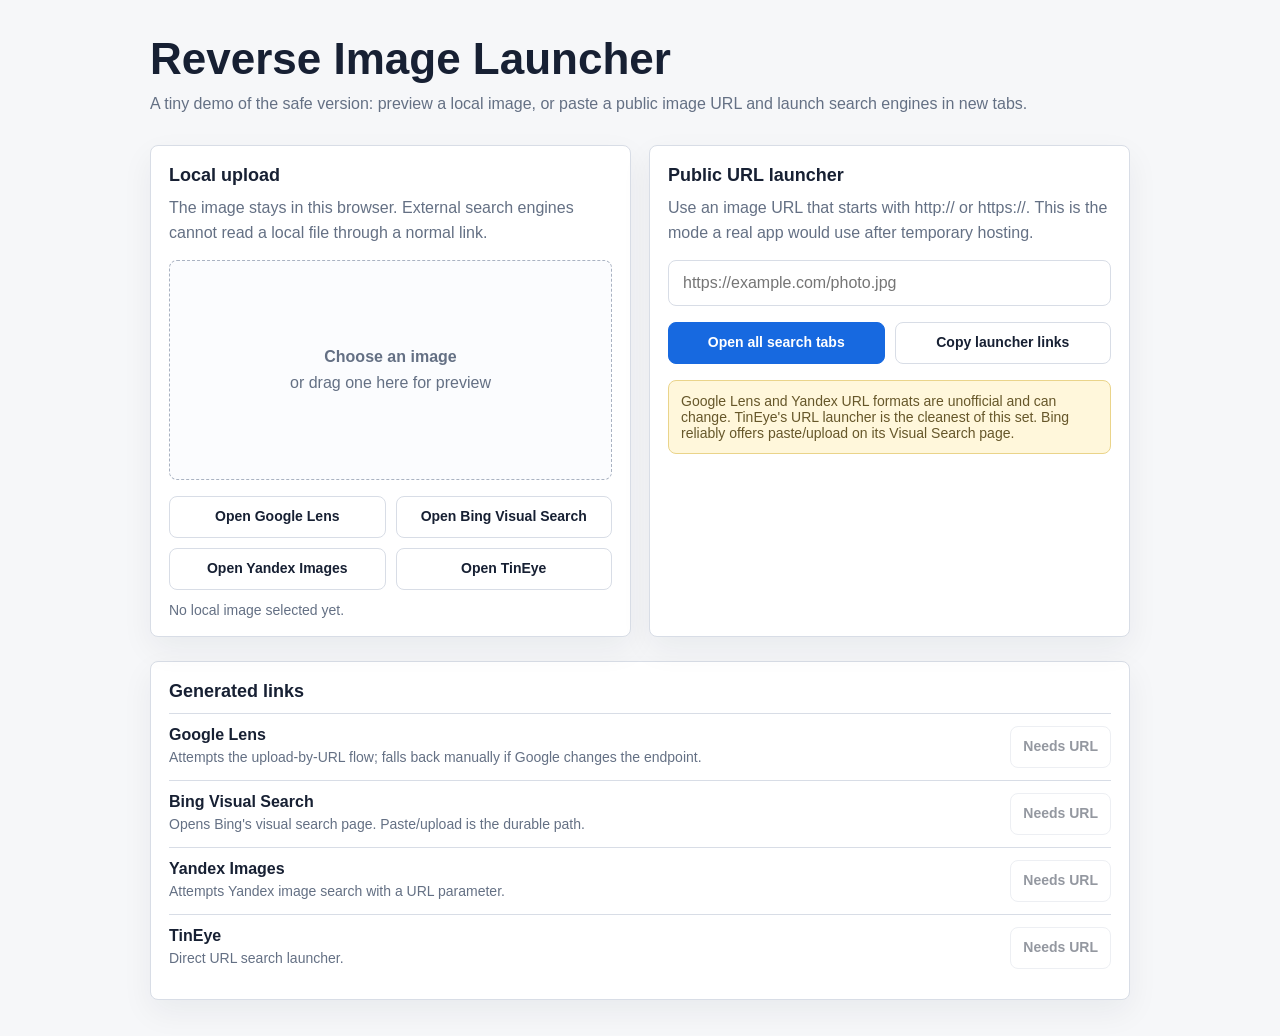
<file: demos/reverse-image-launcher.html>
<!doctype html>
<html lang="en">
<head>
  <meta charset="utf-8">
  <meta name="viewport" content="width=device-width, initial-scale=1">
  <title>Reverse Image Launcher Demo</title>
  <style>
    :root {
      color-scheme: light;
      --bg: #f6f7f9;
      --panel: #ffffff;
      --text: #172033;
      --muted: #647084;
      --border: #d8dde6;
      --accent: #1769e0;
      --accent-dark: #0f54b8;
      --warning-bg: #fff7db;
      --warning-border: #ead48a;
    }

    * {
      box-sizing: border-box;
    }

    body {
      margin: 0;
      min-height: 100vh;
      font-family: -apple-system, BlinkMacSystemFont, "Segoe UI", sans-serif;
      background: var(--bg);
      color: var(--text);
    }

    main {
      width: min(980px, calc(100% - 32px));
      margin: 0 auto;
      padding: 36px 0;
    }

    h1 {
      margin: 0 0 10px;
      font-size: clamp(28px, 4vw, 44px);
      line-height: 1.05;
      letter-spacing: 0;
    }

    p {
      margin: 0;
      color: var(--muted);
      line-height: 1.55;
    }

    .grid {
      display: grid;
      grid-template-columns: repeat(2, minmax(0, 1fr));
      gap: 18px;
      margin-top: 28px;
    }

    .panel {
      background: var(--panel);
      border: 1px solid var(--border);
      border-radius: 8px;
      padding: 18px;
      box-shadow: 0 12px 32px rgba(23, 32, 51, 0.06);
    }

    .panel h2 {
      margin: 0 0 10px;
      font-size: 18px;
      line-height: 1.25;
    }

    .drop {
      display: grid;
      place-items: center;
      min-height: 220px;
      margin-top: 14px;
      border: 1px dashed #aab3c2;
      border-radius: 8px;
      background: #fbfcfe;
      overflow: hidden;
      text-align: center;
    }

    .drop.has-image {
      border-style: solid;
      background: #101827;
    }

    .drop img {
      max-width: 100%;
      max-height: 340px;
      display: block;
    }

    .drop label {
      display: grid;
      gap: 8px;
      cursor: pointer;
      padding: 28px;
      color: var(--muted);
    }

    input[type="file"] {
      position: absolute;
      inline-size: 1px;
      block-size: 1px;
      opacity: 0;
      pointer-events: none;
    }

    input[type="url"] {
      width: 100%;
      margin-top: 14px;
      border: 1px solid var(--border);
      border-radius: 8px;
      padding: 13px 14px;
      font: inherit;
      color: var(--text);
      background: #fff;
    }

    input[type="url"]:focus {
      outline: 3px solid rgba(23, 105, 224, 0.18);
      border-color: var(--accent);
    }

    .buttons {
      display: grid;
      grid-template-columns: repeat(2, minmax(0, 1fr));
      gap: 10px;
      margin-top: 16px;
    }

    button, a.button {
      display: inline-flex;
      align-items: center;
      justify-content: center;
      min-height: 42px;
      border: 1px solid var(--border);
      border-radius: 8px;
      padding: 10px 12px;
      font: 700 14px/1.1 -apple-system, BlinkMacSystemFont, "Segoe UI", sans-serif;
      color: var(--text);
      background: #fff;
      text-decoration: none;
      cursor: pointer;
    }

    button.primary {
      color: #fff;
      border-color: var(--accent);
      background: var(--accent);
    }

    button.primary:hover {
      background: var(--accent-dark);
    }

    button:disabled {
      cursor: not-allowed;
      opacity: 0.46;
    }

    .note {
      margin-top: 16px;
      border: 1px solid var(--warning-border);
      border-radius: 8px;
      padding: 12px;
      background: var(--warning-bg);
      color: #66572a;
      font-size: 14px;
    }

    .status {
      margin-top: 12px;
      font-size: 14px;
      color: var(--muted);
    }

    .engines {
      margin-top: 24px;
    }

    .engine-row {
      display: grid;
      grid-template-columns: 1fr auto;
      gap: 12px;
      align-items: center;
      padding: 12px 0;
      border-top: 1px solid var(--border);
    }

    .engine-row strong {
      display: block;
      margin-bottom: 4px;
    }

    .engine-row span {
      display: block;
      color: var(--muted);
      font-size: 14px;
      line-height: 1.4;
    }

    @media (max-width: 760px) {
      main {
        width: min(100% - 24px, 980px);
        padding: 24px 0;
      }

      .grid {
        grid-template-columns: 1fr;
      }

      .buttons {
        grid-template-columns: 1fr;
      }

      .engine-row {
        grid-template-columns: 1fr;
      }
    }
  </style>
</head>
<body>
  <main>
    <h1>Reverse Image Launcher</h1>
    <p>A tiny demo of the safe version: preview a local image, or paste a public image URL and launch search engines in new tabs.</p>

    <section class="grid" aria-label="Image inputs">
      <div class="panel">
        <h2>Local upload</h2>
        <p>The image stays in this browser. External search engines cannot read a local file through a normal link.</p>

        <div id="drop" class="drop">
          <label>
            <input id="fileInput" type="file" accept="image/*">
            <strong>Choose an image</strong>
            <span>or drag one here for preview</span>
          </label>
        </div>

        <div class="buttons">
          <button id="googleUpload">Open Google Lens</button>
          <button id="bingUpload">Open Bing Visual Search</button>
          <button id="yandexUpload">Open Yandex Images</button>
          <button id="tineyeUpload">Open TinEye</button>
        </div>

        <div id="localStatus" class="status">No local image selected yet.</div>
      </div>

      <div class="panel">
        <h2>Public URL launcher</h2>
        <p>Use an image URL that starts with http:// or https://. This is the mode a real app would use after temporary hosting.</p>

        <input id="imageUrl" type="url" placeholder="https://example.com/photo.jpg" autocomplete="off">
        <div class="buttons">
          <button id="openAll" class="primary">Open all search tabs</button>
          <button id="copyLinks">Copy launcher links</button>
        </div>

        <div class="note">
          Google Lens and Yandex URL formats are unofficial and can change. TinEye's URL launcher is the cleanest of this set. Bing reliably offers paste/upload on its Visual Search page.
        </div>
      </div>
    </section>

    <section class="panel engines" aria-label="Search engine launcher links">
      <h2>Generated links</h2>
      <div id="engineRows"></div>
    </section>
  </main>

  <script>
    const engines = [
      {
        name: "Google Lens",
        note: "Attempts the upload-by-URL flow; falls back manually if Google changes the endpoint.",
        url: imageUrl => `https://lens.google.com/uploadbyurl?url=${encodeURIComponent(imageUrl)}`,
        uploadPage: "https://lens.google.com/"
      },
      {
        name: "Bing Visual Search",
        note: "Opens Bing's visual search page. Paste/upload is the durable path.",
        url: imageUrl => `https://www.bing.com/images/search?view=detailv2&iss=sbi&form=SBIIRP&q=imgurl:${encodeURIComponent(imageUrl)}`,
        uploadPage: "https://www.bing.com/visualsearch"
      },
      {
        name: "Yandex Images",
        note: "Attempts Yandex image search with a URL parameter.",
        url: imageUrl => `https://yandex.com/images/search?rpt=imageview&url=${encodeURIComponent(imageUrl)}`,
        uploadPage: "https://yandex.com/images/"
      },
      {
        name: "TinEye",
        note: "Direct URL search launcher.",
        url: imageUrl => `https://tineye.com/search?url=${encodeURIComponent(imageUrl)}`,
        uploadPage: "https://tineye.com/"
      }
    ];

    const fileInput = document.querySelector("#fileInput");
    const drop = document.querySelector("#drop");
    const localStatus = document.querySelector("#localStatus");
    const imageUrlInput = document.querySelector("#imageUrl");
    const engineRows = document.querySelector("#engineRows");

    function validImageUrl() {
      const value = imageUrlInput.value.trim();
      if (!value) return "";

      try {
        const parsed = new URL(value);
        return parsed.protocol === "http:" || parsed.protocol === "https:" ? value : "";
      } catch {
        return "";
      }
    }

    function renderLinks() {
      const imageUrl = validImageUrl();
      engineRows.innerHTML = "";

      engines.forEach(engine => {
        const row = document.createElement("div");
        row.className = "engine-row";

        const text = document.createElement("div");
        text.innerHTML = `<strong>${engine.name}</strong><span>${engine.note}</span>`;

        const button = document.createElement("button");
        button.textContent = imageUrl ? "Launch" : "Needs URL";
        button.disabled = !imageUrl;
        button.addEventListener("click", () => window.open(engine.url(imageUrl), "_blank", "noopener,noreferrer"));

        row.append(text, button);
        engineRows.append(row);
      });
    }

    function showLocalFile(file) {
      if (!file || !file.type.startsWith("image/")) {
        localStatus.textContent = "Pick an image file to preview.";
        return;
      }

      const previewUrl = URL.createObjectURL(file);
      drop.classList.add("has-image");
      drop.innerHTML = `<img alt="Selected local preview" src="${previewUrl}">`;
      localStatus.textContent = `${file.name} is previewed locally. Use the buttons above, then upload/paste it on the search engine page.`;
    }

    fileInput.addEventListener("change", event => showLocalFile(event.target.files[0]));

    drop.addEventListener("dragover", event => {
      event.preventDefault();
      drop.style.borderColor = "#1769e0";
    });

    drop.addEventListener("dragleave", () => {
      drop.style.borderColor = "";
    });

    drop.addEventListener("drop", event => {
      event.preventDefault();
      drop.style.borderColor = "";
      showLocalFile(event.dataTransfer.files[0]);
    });

    engines.forEach(engine => {
      const id = `${engine.name.toLowerCase().split(" ")[0]}Upload`;
      const button = document.querySelector(`#${id}`);
      button.addEventListener("click", () => window.open(engine.uploadPage, "_blank", "noopener,noreferrer"));
    });

    imageUrlInput.addEventListener("input", renderLinks);

    document.querySelector("#openAll").addEventListener("click", () => {
      const imageUrl = validImageUrl();
      if (!imageUrl) {
        imageUrlInput.focus();
        return;
      }
      engines.forEach(engine => window.open(engine.url(imageUrl), "_blank", "noopener,noreferrer"));
    });

    document.querySelector("#copyLinks").addEventListener("click", async () => {
      const imageUrl = validImageUrl();
      if (!imageUrl) {
        imageUrlInput.focus();
        return;
      }

      const links = engines.map(engine => `${engine.name}: ${engine.url(imageUrl)}`).join("\n");
      await navigator.clipboard.writeText(links);
      document.querySelector("#copyLinks").textContent = "Copied";
      setTimeout(() => {
        document.querySelector("#copyLinks").textContent = "Copy launcher links";
      }, 1200);
    });

    renderLinks();
  </script>
</body>
</html>
</file>
